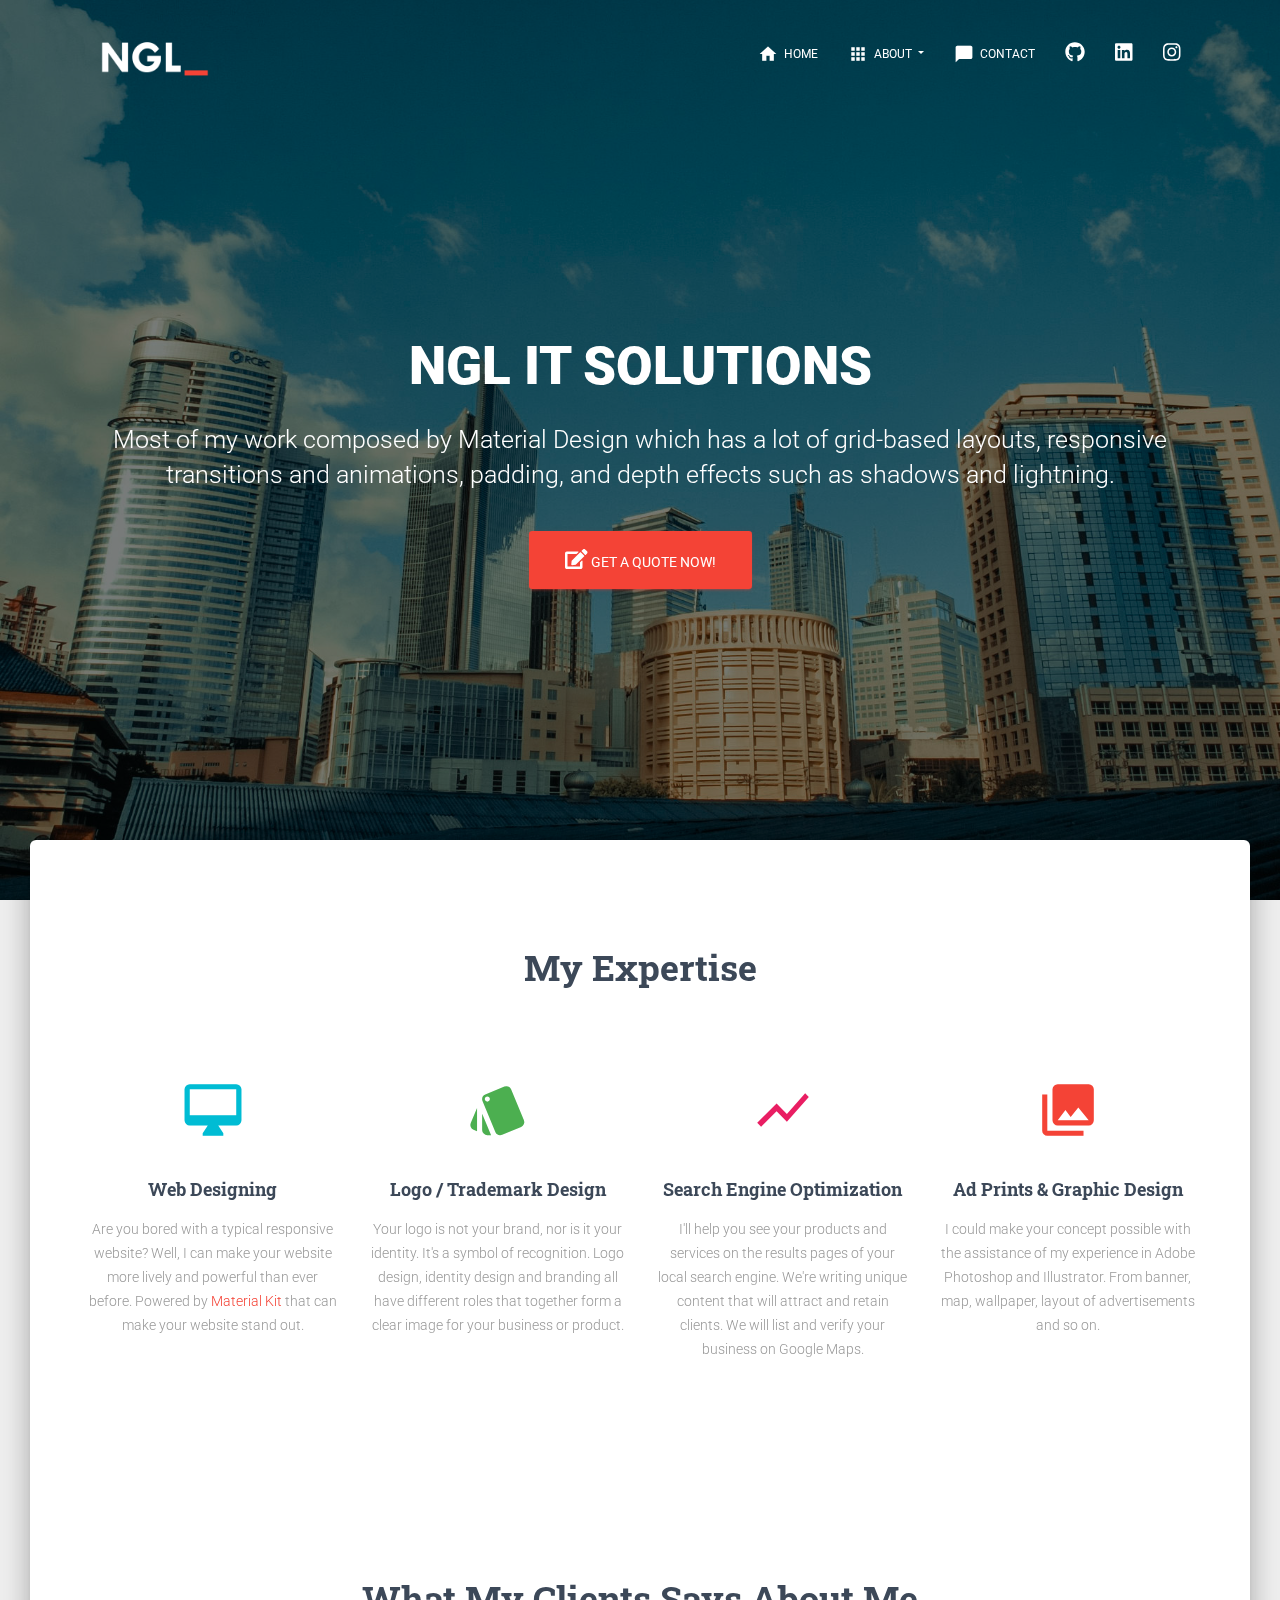
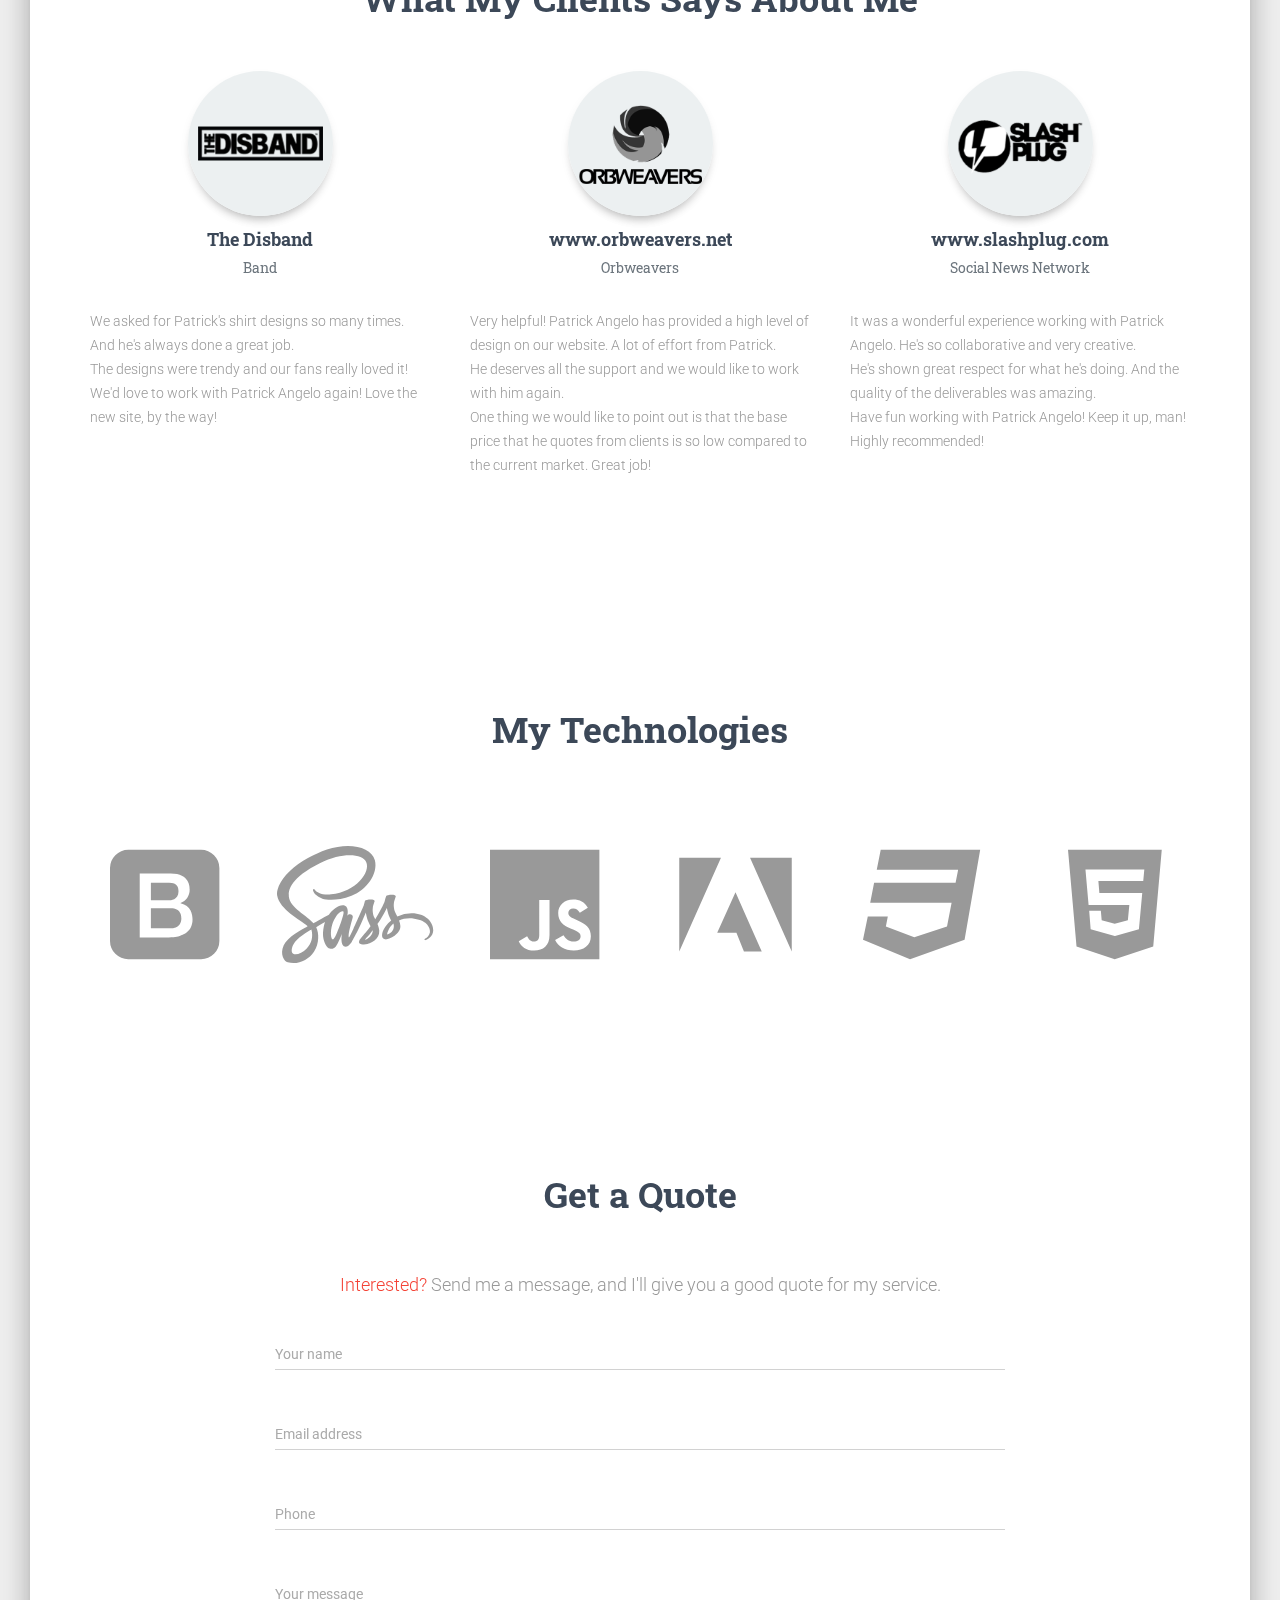
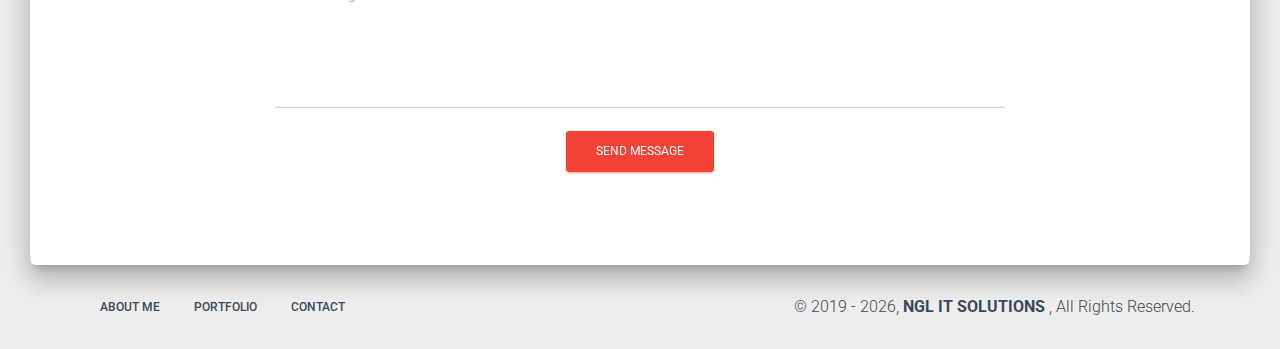
<file: index.html>
<!DOCTYPE html>
<html lang="en">

<head>
  <meta charset="utf-8" />
  <link rel="apple-touch-icon" sizes="76x76" href="assets/img/orbweavers-icon.png">
  <link rel="icon" type="image/png" href="assets/img/favicon.png">
  <meta http-equiv="X-UA-Compatible" content="IE=edge,chrome=1" />
  <title>
    NGL IT SOLUTIONS
  </title>
  <meta name="description" content="We Aim for Excellence"/>
  <meta content='width=device-width, initial-scale=1.0, maximum-scale=1.0, user-scalable=0, shrink-to-fit=no'
    name='viewport' />
  <!--     Fonts and icons     -->
  <link rel="stylesheet" type="text/css"
    href="https://fonts.googleapis.com/css?family=Roboto:300,400,500,700|Roboto+Slab:400,700|Material+Icons" />
  <link rel="stylesheet" href="assets/css/all.min.css">
  <!-- CSS Files -->
  <link href="assets/css/material-kit.css?v=2.0.6" rel="stylesheet" />
  <link href="assets/css/style.css" rel="stylesheet" />
  <link rel="stylesheet" href="assets/css/animate.css">
</head>

<body class="landing-page sidebar-collapse">
  <nav class="navbar navbar-transparent navbar-color-on-scroll fixed-top navbar-expand-lg" color-on-scroll="100"
    id="sectionsNav">
    <div class="container">
      <div class="navbar-translate">
        <div class="navbar-brand logo-small">
          <img id="brandlogo1" src="assets/img/logo.png">
          <img id="brandlogo2" src="assets/img/logo2.png" style="display: none;">
        </div>
        <button class="navbar-toggler" type="button" data-toggle="collapse" aria-expanded="false"
          aria-label="Toggle navigation">
          <span class="sr-only">Toggle navigation</span>
          <span class="navbar-toggler-icon"></span>
          <span class="navbar-toggler-icon"></span>
          <span class="navbar-toggler-icon"></span>
        </button>
      </div>
      <div class="collapse navbar-collapse">
        <ul class="navbar-nav ml-auto">
          <li class="nav-item">
            <a class="nav-link" href="https://kaimoure.github.io/nglitsolutions/">
              <i class="material-icons">home</i> Home
            </a>
          </li>
          <li class="dropdown nav-item">
            <a href="#" class="dropdown-toggle nav-link" data-toggle="dropdown">
              <i class="material-icons">apps</i> About
            </a>
            <div class="dropdown-menu dropdown-with-icons ">
              <a href="portfolio" class="dropdown-item">
                <i class="material-icons">work</i> Portfolio
              </a>
              <a href="skills" class="dropdown-item">
                <i class="material-icons">bar_chart</i> Skills
              </a>
            </div>
          </li>
          <li class="nav-item">
            <a class="nav-link" href="contact">
              <i class="material-icons">chat_bubble</i> Contact
            </a>
          </li>
          <li class="nav-item">
            <a class="nav-link" rel="tooltip" title="" data-placement="bottom"
              href="https://github.com/kaimoure" target="_blank" data-original-title="Follow me on Github">
              <i class="fab fa-github"></i>
            </a>
          </li>
          <li class="nav-item">
            <a class="nav-link" rel="tooltip" title="" data-placement="bottom"
                href="https://www.linkedin.com/in/patrick-angelo-saba-01477b195/" target="_blank"
                data-original-title="Follow me on Linkedin ">
                <i class="fab fa-linkedin"></i>
            </a>
        </li>
          <li class="nav-item">
            <a class="nav-link" rel="tooltip" title="" data-placement="bottom" href="https://www.instagram.com/kaiangelo_"
              target="_blank" data-original-title="Follow me on Instagram">
              <i class="fab fa-instagram"></i>
            </a>
          </li>
        </ul>
      </div>
    </div>
  </nav>
  <div class="page-header header-filter " data-parallax="true"
    style="background-image: url('assets/img/body-bg.jpg')">
    <div class="container center-title">
      <h1 class="title animated fadeInUp">NGL IT SOLUTIONS</h1>
      <h3 class="animated fadeInUp">Most of my work composed by Material Design which has a lot of grid-based layouts,
        responsive transitions and
        animations, padding, and depth effects such as shadows and lightning.</h3>
      <br>
      <a href="contact" target="_blank" class="btn btn-danger btn-raised btn-lg animated fadeInUp ">
        <i class="fa fa-edit  "></i> Get a Quote Now!
      </a>
    </div>
  </div>
  </div>
  <div class="main main-raised animated fadeInUp">
    <div class="container">
      <div class="section text-center">
        <div class="row">
          <div class="col-md-8 ml-auto mr-auto">
            <h2 class="title">My Expertise</h2>
          </div>
        </div>
        <div class="features">
          <div class="row">
            <div class="col-md-3">
              <div class="info">
                <div class="icon icon-info">
                  <i class="material-icons">desktop_mac</i>
                </div>
                <h4 class="info-title">Web Designing</h4>
                <p>Are you bored with a typical responsive website? Well, I can make your website more lively and
                  powerful than ever before. Powered by <span class="text-danger">Material Kit</span> that can make
                  your website stand out.
                </p>
              </div>
            </div>
            <div class="col-md-3">
              <div class="info">
                <div class="icon icon-success">
                  <i class="material-icons">style</i>
                </div>
                <h4 class="info-title">Logo / Trademark Design</h4>
                <p>Your logo is not your brand, nor is it your identity. It's a symbol of recognition. Logo design,
                  identity design and branding all have different roles that together form a clear image for your
                  business or product. </p>
              </div>
            </div>
            <div class="col-md-3">
              <div class="info">
                <div class="icon icon-rose">
                  <i class="material-icons">show_chart</i>
                </div>
                <h4 class="info-title">Search Engine Optimization</h4>
                <p>I'll help you see your products and services on the results pages of your local search engine. We're
                  writing unique content that will attract and retain clients. We will list and verify your business on
                  Google Maps.</p>
              </div>
            </div>
            <div class="col-md-3">
              <div class="info">
                <div class="icon icon-danger">
                  <i class="material-icons">photo_library</i>
                </div>
                <h4 class="info-title">Ad Prints & Graphic Design</h4>
                <p>I could make your concept possible with the assistance of my experience in Adobe Photoshop and
                  Illustrator. From banner, map, wallpaper, layout of advertisements and so on.</p>
              </div>
            </div>
          </div>
        </div>
      </div>
      <div class="section text-center">
        <h2 class="title">What My Clients Says About Me</h2>
        <div class="team">
          <div class="row">
            <div class="col-md-4">
              <div class="team-player">
                <div class="card card-plain">
                  <div class="col-md-6 ml-auto mr-auto">
                    <img src="assets/img/clients/thedisband.jpg" alt="Thumbnail Image"
                      class="img-raised rounded-circle img-fluid">
                  </div>
                  <h4 class="card-title">The Disband
                    <br>
                    <small class="card-description text-muted">Band</small>
                  </h4>
                  <div class="card-body">
                    <p class="card-description testimonials">We asked for Patrick's shirt designs so many times. And
                      he's always done a great job.<br> The designs were trendy and our fans really loved it! <br> We'd
                      love to work with Patrick Angelo again! Love the new site, by the way!</p>
                  </div>

                </div>
              </div>
            </div>
            <div class="col-md-4">
              <div class="team-player">
                <div class="card card-plain">
                  <div class="col-md-6 ml-auto mr-auto">
                    <img src="assets/img/clients/orbweavers.jpg" alt="Thumbnail Image"
                      class="img-raised rounded-circle img-fluid">
                  </div>
                  <h4 class="card-title">www.orbweavers.net
                    <br>
                    <small class="card-description text-muted">Orbweavers</small>
                  </h4>
                  <div class="card-body">
                    <p class="card-description testimonials">Very helpful! Patrick Angelo has provided a
                      high level of design on our website. A lot of effort from Patrick.<br> He deserves all the support
                      and
                      we would like to work with him again. <br>One thing we would like to point out is that the base
                      price
                      that he quotes from clients is so low compared to the current market. Great job!
                  </div>

                </div>
              </div>
            </div>
            <div class="col-md-4">
              <div class="team-player">
                <div class="card card-plain">
                  <div class="col-md-6 ml-auto mr-auto">
                    <a href="http://www.slashplug.com" target="_blank">
                      <img src="assets/img/clients/slashplug.jpg" class="img-raised rounded-circle img-fluid">

                    </a>
                  </div>
                  <h4 class="card-title">www.slashplug.com
                    <br>
                    <small class="card-description text-muted">Social News Network</small>
                  </h4>
                  <div class="card-body">
                    <p class="card-description testimonials">It was a wonderful experience working with Patrick Angelo.
                      He's so collaborative and very creative.<br> He's shown great respect for what he's doing. And the
                      quality of the deliverables was amazing.<br> Have fun working with Patrick Angelo! Keep it up, man!
                      Highly recommended!</p>
                  </div>

                </div>
              </div>
            </div>
          </div>
        </div>
      </div>
      <!-- Powered by -->
      <div class="section text-center">
        <div class="row">
          <div class="col-md-8 ml-auto mr-auto">
            <h2 class="title">My Technologies</h2>
          </div>
        </div>
        <div class="features powered">
          <div class="row">
            <div class="col-md-2">
              <div class="info">
                <div class="icon ">
                  <i class="fab fa-bootstrap" data-toggle="tooltip" data-placement="top" title="Bootstrap"></i>
                </div>
              </div>
            </div>
            <div class="col-md-2">
              <div class="info">
                <div class="icon ">
                  <i class="fab fa-sass " data-toggle="tooltip" data-placement="top" title="Sass"></i>
                </div>
              </div>
            </div>
            <div class="col-md-2">
              <div class="info">
                <div class="icon ">
                  <i class="fab fa-js " data-toggle="tooltip" data-placement="top" title="JavaScript"></i>
                </div>
              </div>
            </div>
            <div class="col-md-2">
              <div class="info">
                <div class="icon ">
                  <i class="fab fa-adobe " data-toggle="tooltip" data-placement="top" title="Adobe"></i>
                </div>
              </div>
            </div>
            <div class="col-md-2">
              <div class="info">
                <div class="icon ">
                  <i class="fab fa-css3 " data-toggle="tooltip" data-placement="top" title="CSS3"></i>
                </div>
              </div>
            </div>
            <div class="col-md-2">
              <div class="info">
                <div class="icon ">
                  <i class="fab fa-html5 " data-toggle="tooltip" data-placement="top" title="HTML5"></i>
                </div>
              </div>
            </div>
          </div>
        </div>
      </div>
      <!-- end of powered by -->
      <div class="section section-contacts">
        <div class="row">
          <div class="col-md-8 ml-auto mr-auto">
            <h2 class="text-center title">Get a Quote </h2>
            <h4 class="text-center description"><span class="text-danger">Interested?</span> Send me a message, and I'll give you a good quote for my service.</h4>
    <form id="contact-form" method="post" action="send_mail.php">
                <div class="form-group bmd-form-group"> 
                    <label for="name" class="bmd-label-floating">Your name</label>
                    <input type="text" class="form-control" id="name" name="first_name" required>   
              </div>
                <div class="form-group bmd-form-group">
                    <label for="exampleInputEmails" class="bmd-label-floating">Email address</label>
                    <input type="email" class="form-control" id="exampleInputEmails" name="email_address" required>
                    <span class="bmd-help">We'll never share your email with anyone else.</span>
                </div>
                <div class="form-group bmd-form-group">
                    <label for="phone" class="bmd-label-floating">Phone</label>
                    <input type="text" class="form-control" id="phone" name="phone_number">
                </div>
                <div class="form-group label-floating bmd-form-group">
                    <label class="form-control-label bmd-label-floating" for="message"> Your message</label>
                    <textarea class="form-control" rows="6" id="message" name="message" ></textarea>
                </div>
                <div class="submit text-center">
                    <input type="submit" class="btn btn-danger btn-raised emailBtn" value="Send Message">
                </div>
            </form>
          </div>
        </div>
      </div>
    </div>
  </div>
  <footer class="footer footer-default">
    <div class="container">
      <nav class="float-left">
        <ul>
          <li>
            <a href="portfolio">
              About Me
            </a>
          </li>
          <li>
            <a href="portfolio">
              Portfolio
            </a>
          </li>
          <li>
            <a href="contact">
              Contact
            </a>
          </li>
        </ul>
      </nav>
      <div class="copyright float-right">
        &copy; 2019 - 
        <script>
          document.write(new Date().getFullYear())
        </script>, <b>NGL IT SOLUTIONS</b> , All Rights Reserved.
      </div>
    </div>
  </footer>
  <!--   Core JS Files   -->
  <script src="assets/js/core/jquery.min.js" type="text/javascript"></script>
  <script src="assets/js/core/popper.min.js" type="text/javascript"></script>
  <script src="assets/js/core/bootstrap-material-design.min.js" type="text/javascript"></script>
  <script src="assets/js/plugins/moment.min.js"></script>
  <!--	Plugin for the Datepicker, full documentation here: https://github.com/Eonasdan/bootstrap-datetimepicker -->
  <script src="assets/js/plugins/bootstrap-datetimepicker.js" type="text/javascript"></script>
  <!--  Plugin for the Sliders, full documentation here: http://refreshless.com/nouislider/ -->
  <script src="assets/js/plugins/nouislider.min.js" type="text/javascript"></script>
  <!-- Control Center for Material Kit: parallax effects, scripts for the example pages etc -->
  <script src="assets/js/material-kit.js?v=2.0.6" type="text/javascript"></script>
  <script src="assets/js/all.min.js" type="text/javascript"></script>
  <script src="assets/js/all.min.js" type="text/javascript"></script>
  <!-- logoanimation -->
  <script src="assets/js/main.js" type="text/javascript"></script>
  <!-- logoanimationend -->

</body>

</html>
</file>
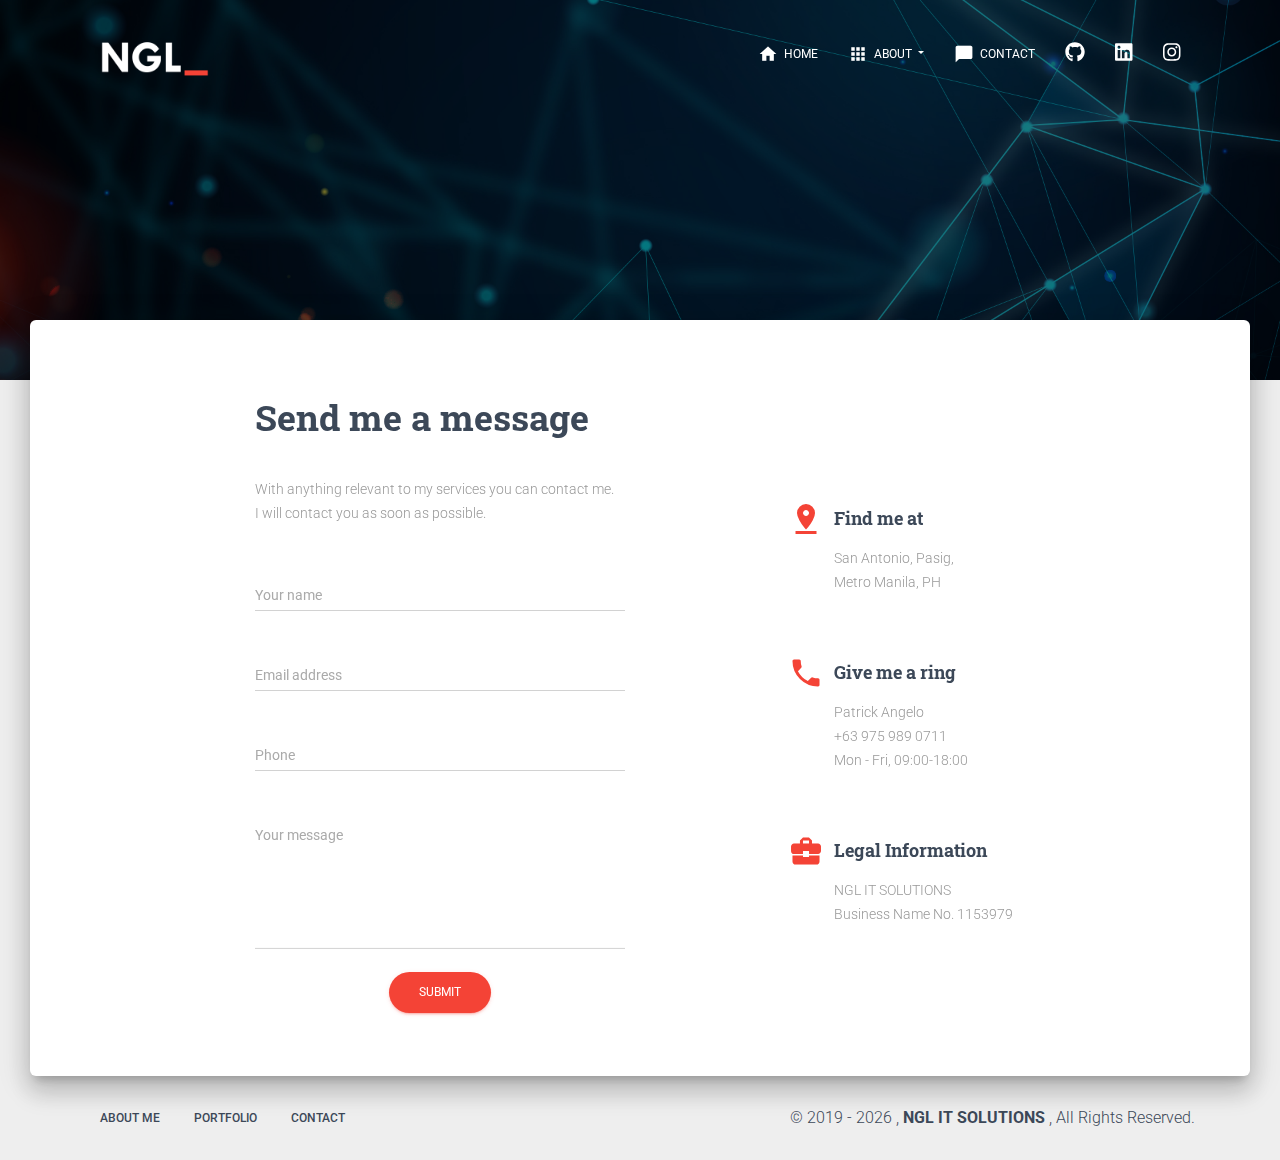
<file: contact.html>
<!DOCTYPE html>
<html lang="en">
  <head>
    <meta charset="utf-8" />
    <link
      rel="apple-touch-icon"
      sizes="76x76"
      href="assets/img/ptrckngl_-icon.png"
    />
    <link rel="icon" type="image/png" href="assets/img/favicon.png" />
    <meta http-equiv="X-UA-Compatible" content="IE=edge,chrome=1" />
    <title>NGL IT SOLUTIONS</title>
    <meta
      content="width=device-width, initial-scale=1.0, maximum-scale=1.0, user-scalable=0, shrink-to-fit=no"
      name="viewport"
    />
    <!--     Fonts and icons     -->
    <link
      rel="stylesheet"
      type="text/css"
      href="https://fonts.googleapis.com/css?family=Roboto:300,400,500,700|Roboto+Slab:400,700|Material+Icons"
    />
    <link rel="stylesheet" href="assets/css/all.min.css" />
    <!-- CSS Files -->
    <link href="assets/css/material-kit.css?v=2.0.6" rel="stylesheet" />
    <link href="assets/css/ekko-lightbox.css" rel="stylesheet" />
    <link href="assets/css/style.css" rel="stylesheet" />
    <link rel="stylesheet" href="assets/css/animate.css" />
  </head>

  <body class="profile-page sidebar-collapse">
    <nav
      class="navbar navbar-transparent navbar-color-on-scroll fixed-top navbar-expand-lg"
      color-on-scroll="100"
      id="sectionsNav"
    >
      <div class="container">
        <div class="navbar-translate">
          <div class="navbar-brand logo-small">
            <img id="brandlogo1" src="assets/img/logo.png" />
            <img
              id="brandlogo2"
              src="assets/img/logo2.png"
              style="display: none"
            />
          </div>
          <button
            class="navbar-toggler"
            type="button"
            data-toggle="collapse"
            aria-expanded="false"
            aria-label="Toggle navigation"
          >
            <span class="sr-only">Toggle navigation</span>
            <span class="navbar-toggler-icon"></span>
            <span class="navbar-toggler-icon"></span>
            <span class="navbar-toggler-icon"></span>
          </button>
        </div>
        <div class="collapse navbar-collapse">
          <ul class="navbar-nav ml-auto">
            <li class="nav-item">
              <a
                class="nav-link"
                href="https://kaimoure.github.io/nglitsolutions/"
              >
                <i class="material-icons">home</i> Home
              </a>
            </li>
            <li class="dropdown nav-item">
              <a
                href="#"
                class="dropdown-toggle nav-link"
                data-toggle="dropdown"
              >
                <i class="material-icons">apps</i> About
              </a>
              <div class="dropdown-menu dropdown-with-icons">
                <a href="portfolio" class="dropdown-item">
                  <i class="material-icons">work</i> Portfolio
                </a>
                <a href="skills" class="dropdown-item">
                  <i class="material-icons">bar_chart</i> Skills
                </a>
              </div>
            </li>
            <li class="nav-item">
              <a class="nav-link" href="contact">
                <i class="material-icons">chat_bubble</i> Contact
              </a>
            </li>
            <li class="nav-item">
              <a
                class="nav-link"
                rel="tooltip"
                title=""
                data-placement="bottom"
                href="https://github.com/kaimoure"
                target="_blank"
                data-original-title="Follow me on Github"
              >
                <i class="fab fa-github"></i>
              </a>
            </li>
            <li class="nav-item">
              <a
                class="nav-link"
                rel="tooltip"
                title=""
                data-placement="bottom"
                href="https://www.linkedin.com/in/patrick-angelo-saba-01477b195/"
                target="_blank"
                data-original-title="Follow me on Linkedin "
              >
                <i class="fab fa-linkedin"></i>
              </a>
            </li>
            <li class="nav-item">
              <a
                class="nav-link"
                rel="tooltip"
                title=""
                data-placement="bottom"
                href="https://www.instagram.com/kaiangelo_"
                target="_blank"
                data-original-title="Follow me on Instagram"
              >
                <i class="fab fa-instagram"></i>
              </a>
            </li>
          </ul>
        </div>
      </div>
    </nav>
    <div
      class="page-header header-filter"
      data-parallax="true"
      style="background-image: url('assets/img/technology.jpg')"
    ></div>
    <div class="main main-raised animated fadeInUp">
      <div class="contact-content">
        <div class="container container-contact">
          <h2 class="title">Send me a message</h2>
          <div class="row row-contact">
            <div class="col-md-6 contactform-size">
              <p class="description">
                With anything relevant to my services you can contact me.
                <br />I will contact you as soon as possible.
                <br />
                <br />
              </p>
              <form id="contact-form" method="post" action="send_mail.php">
                <div class="form-group bmd-form-group">
                  <label for="name" class="bmd-label-floating">Your name</label>
                  <input
                    type="text"
                    class="form-control"
                    id="name"
                    name="first_name"
                    required
                  />
                </div>
                <div class="form-group bmd-form-group">
                  <label for="exampleInputEmails" class="bmd-label-floating"
                    >Email address</label
                  >
                  <input
                    type="email"
                    class="form-control"
                    id="exampleInputEmails"
                    name="email_address"
                    required
                  />
                  <span class="bmd-help"
                    >We'll never share your email with anyone else.</span
                  >
                </div>
                <div class="form-group bmd-form-group">
                  <label for="phone" class="bmd-label-floating">Phone</label>
                  <input
                    type="text"
                    class="form-control"
                    id="phone"
                    name="phone_number"
                  />
                </div>
                <div class="form-group label-floating bmd-form-group">
                  <label
                    class="form-control-label bmd-label-floating"
                    for="message"
                  >
                    Your message</label
                  >
                  <textarea
                    class="form-control"
                    rows="6"
                    id="message"
                    name="message"
                  ></textarea>
                </div>
                <div class="submit text-center">
                  <input
                    type="submit"
                    class="btn btn-danger btn-raised btn-round emailBtn"
                    value="Submit"
                  />
                </div>
              </form>
            </div>
            <div class="col-md-4 ml-auto sidecontact">
              <div class="info info-horizontal">
                <div class="icon icon-danger">
                  <i class="material-icons">pin_drop</i>
                </div>
                <div class="description">
                  <h4 class="info-title">Find me at</h4>
                  <p>
                    San Antonio, Pasig,<br />
                    Metro Manila, PH
                  </p>
                </div>
              </div>
              <div class="info info-horizontal">
                <div class="icon icon-danger">
                  <i class="material-icons">phone</i>
                </div>
                <div class="description">
                  <h4 class="info-title">Give me a ring</h4>
                  <p>
                    Patrick Angelo <br />
                    +63 975 989 0711 <br />
                    Mon - Fri, 09:00-18:00
                  </p>
                </div>
              </div>
              <div class="info info-horizontal">
                <div class="icon icon-danger">
                  <i class="material-icons">business_center</i>
                </div>
                <div class="description">
                  <h4 class="info-title">Legal Information</h4>
                  <p>NGL IT SOLUTIONS <br />Business Name No. 1153979</p>
                </div>
              </div>
            </div>
          </div>
        </div>
      </div>
    </div>
    <footer class="footer footer-default">
      <div class="container">
        <nav class="float-left">
          <ul>
            <li>
              <a href="portfolio"> About Me </a>
            </li>
            <li>
              <a href="portfolio"> Portfolio </a>
            </li>
            <li>
              <a href="contact"> Contact </a>
            </li>
          </ul>
        </nav>
        <div class="copyright float-right">
          &copy; 2019 -
          <script>
            document.write(new Date().getFullYear());
          </script>
          , <b>NGL IT SOLUTIONS</b> , All Rights Reserved.
        </div>
      </div>
    </footer>
    <!--   Core JS Files   -->
    <script src="assets/js/core/jquery.min.js" type="text/javascript"></script>
    <script src="assets/js/core/popper.min.js" type="text/javascript"></script>
    <script
      src="assets/js/core/bootstrap-material-design.min.js"
      type="text/javascript"
    ></script>
    <script src="assets/js/plugins/moment.min.js"></script>
    <!--	Plugin for the Datepicker, full documentation here: https://github.com/Eonasdan/bootstrap-datetimepicker -->
    <script
      src="assets/js/plugins/bootstrap-datetimepicker.js"
      type="text/javascript"
    ></script>
    <!--  Plugin for the Sliders, full documentation here: http://refreshless.com/nouislider/ -->
    <script
      src="assets/js/plugins/nouislider.min.js"
      type="text/javascript"
    ></script>
    <!-- Control Center for Material Kit: parallax effects, scripts for the example pages etc -->
    <script
      src="assets/js/material-kit.js?v=2.0.6"
      type="text/javascript"
    ></script>
    <script src="assets/js/all.min.js" type="text/javascript"></script>
    <script src="assets/js/all.min.js" type="text/javascript"></script>
    <script src="assets/js/main.js" type="text/javascript"></script>
    <script src="assets/js/ekko-lightbox.min.js"></script>
    <!-- <script>
        $(document).ready(function(){
            $('.emailBtn').click(function(){
                $.ajax({
                    url: "email.php",
                    type: "post",
                    data: JSON.stringify({ "userName": 'mark', "password" : "password" }),
                    success: function (response) {
                        console.log(response)
                    // You will get response from your PHP page (what you echo or print)
                    },
                    error: function(jqXHR, textStatus, errorThrown) {
                    console.log(textStatus, errorThrown);
                    }
                });
            });
        });
    </script> -->
  </body>
</html>
</file>
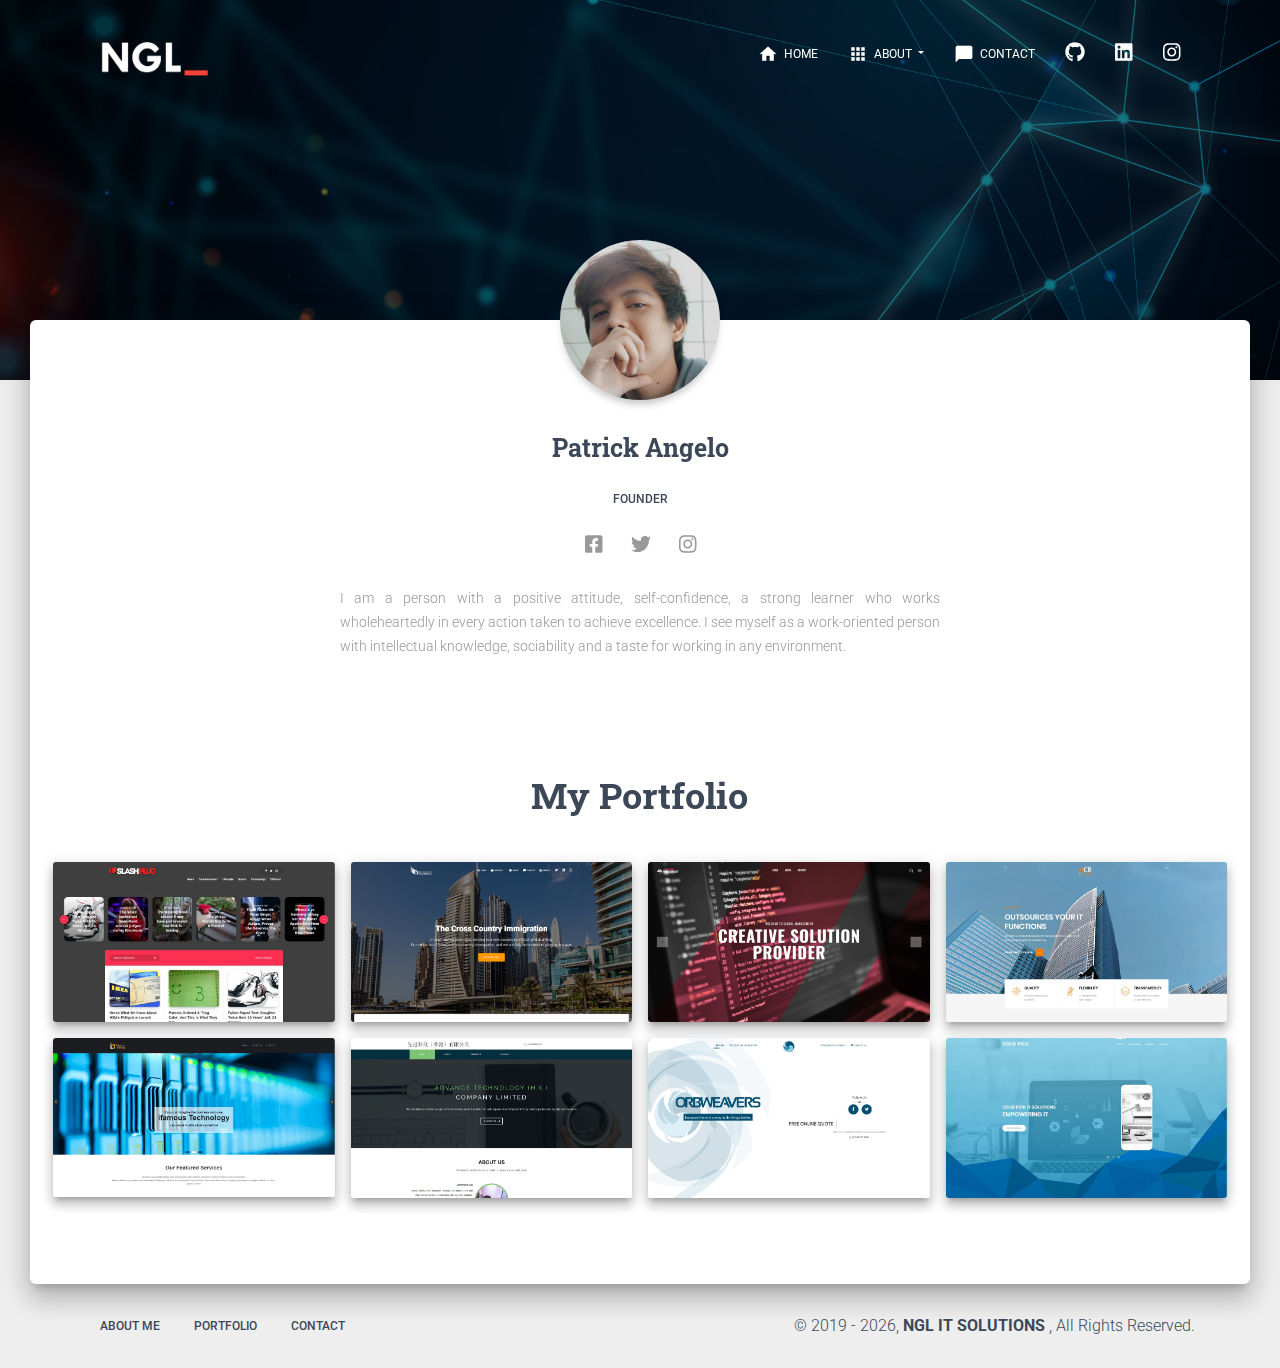
<file: portfolio.html>
<!DOCTYPE html>
<html lang="en">

<head>
  <meta charset="utf-8" />
  <link rel="apple-touch-icon" sizes="76x76" href="assets/img/ptrckngl_-icon.png">
  <link rel="icon" type="image/png" href="assets/img/favicon.png">
  <meta http-equiv="X-UA-Compatible" content="IE=edge,chrome=1" />
  <title>
     NGL IT SOLUTIONS
  </title>
  <meta content='width=device-width, initial-scale=1.0, maximum-scale=1.0, user-scalable=0, shrink-to-fit=no'
    name='viewport' />
  <!--     Fonts and icons     -->
  <link rel="stylesheet" type="text/css"
    href="https://fonts.googleapis.com/css?family=Roboto:300,400,500,700|Roboto+Slab:400,700|Material+Icons" />
  <link rel="stylesheet" href="assets/css/all.min.css">
  <!-- CSS Files -->
  <link href="assets/css/material-kit.css?v=2.0.6" rel="stylesheet" />
  <link href="assets/css/ekko-lightbox.css" rel="stylesheet" />
  <link href="assets/css/style.css" rel="stylesheet" />
  <link rel="stylesheet" href="assets/css/animate.css">
</head>

<body class="profile-page sidebar-collapse">
  <nav class="navbar navbar-transparent navbar-color-on-scroll fixed-top navbar-expand-lg" color-on-scroll="100"
    id="sectionsNav">
    <div class="container">
      <div class="navbar-translate">
        <div class="navbar-brand logo-small">
          <img id="brandlogo1" src="assets/img/logo.png">
          <img id="brandlogo2" src="assets/img/logo2.png" style="display: none;">
        </div>
        <button class="navbar-toggler" type="button" data-toggle="collapse" aria-expanded="false"
          aria-label="Toggle navigation">
          <span class="sr-only">Toggle navigation</span>
          <span class="navbar-toggler-icon"></span>
          <span class="navbar-toggler-icon"></span>
          <span class="navbar-toggler-icon"></span>
        </button>
      </div>
      <div class="collapse navbar-collapse">
        <ul class="navbar-nav ml-auto">
          <li class="nav-item">
            <a class="nav-link" href="https://kaimoure.github.io/nglitsolutions/">
              <i class="material-icons">home</i> Home
            </a>
          </li>
          <li class="dropdown nav-item">
            <a href="#" class="dropdown-toggle nav-link" data-toggle="dropdown">
              <i class="material-icons">apps</i> About
            </a>
            <div class="dropdown-menu dropdown-with-icons ">
              <a href="portfolio" class="dropdown-item">
                <i class="material-icons">work</i> Portfolio
              </a>
              <a href="skills" class="dropdown-item">
                <i class="material-icons">bar_chart</i> Skills
              </a>
            </div>
          </li>
          <li class="nav-item">
            <a class="nav-link" href="contact">
              <i class="material-icons">chat_bubble</i> Contact
            </a>
          </li>
          <li class="nav-item">
            <a class="nav-link" rel="tooltip" title="" data-placement="bottom"
              href="https://github.com/kaimoure" target="_blank" data-original-title="Follow me on Github">
              <i class="fab fa-github"></i>
            </a>
          </li>
          <li class="nav-item">
            <a class="nav-link" rel="tooltip" title="" data-placement="bottom"
                href="https://www.linkedin.com/in/patrick-angelo-saba-01477b195/" target="_blank"
                data-original-title="Follow me on Linkedin ">
                <i class="fab fa-linkedin"></i>
            </a>
        </li>
          <li class="nav-item">
            <a class="nav-link" rel="tooltip" title="" data-placement="bottom" href="https://www.instagram.com/kaiangelo_"
              target="_blank" data-original-title="Follow me on Instagram">
              <i class="fab fa-instagram"></i>
            </a>
          </li>
        </ul>
      </div>
    </div>
  </nav>
  <div class="page-header header-filter" data-parallax="true" style="background-image: url('assets/img/technology.jpg');">
  </div>
  <div class="main main-raised animated fadeInUp">
    <div class="profile-content ">
      <div class="container-fluid ">
        <div class="row ">
          <div class="col-md-6 ml-auto mr-auto">
            <div class="profile">
              <div class="avatar">
                <img src="assets/img//portfolio/patrickangelo.jpg" alt="Circle Image"
                  class="img-raised rounded-circle img-fluid">
              </div>
              <div class="name">
                <h3 class="title">Patrick Angelo</h3>
                <h6>Founder</h6>
                <a href="https://www.facebook.com/pabs017" class="btn btn-just-icon btn-link btn-facebook"><i
                    class="fab fa-facebook-square"></i></a>
                <a href="https://www.twitter.com/ptrckngbsb_" class="btn btn-just-icon btn-link btn-twitter"><i
                    class="fab fa-twitter"></i></a>
                <a href="https://www.instagram.com/impabs" class="btn btn-just-icon btn-link btn-instagram"><i
                    class="fab fa-instagram"></i></a>
              </div>
            </div>
          </div>
        </div>
        <div class="description text-justify">
          <p>I am a person with a positive attitude, self-confidence, a strong learner who works wholeheartedly in every
            action taken to achieve excellence. I see myself as a work-oriented person with intellectual knowledge,
            sociability and a taste for working in any environment. </p>
        </div>

        <div class="section text-center">
          <div class="row">
            <div class="col-md-8 ml-auto mr-auto">
              <h2 class="title">My Portfolio </h2>
            </div>
          </div>
          <br>
          <div class="container-fluid presentation-page section-sections">
            <div class="row">
              <div class="col-md-3 mb-3 px-2">
                <a href="assets/img/portfolio/portfolio_1.jpg" data-toggle="lightbox" data-gallery="gallery">
                  <img src="assets/img/portfolio/portfolio_1.jpg" alt=""> </a>
              </div>
              <div class="col-md-3 mb-3 px-2">
                <a href="assets/img/portfolio/portfolio_2.jpg" data-toggle="lightbox" data-gallery="gallery">
                  <img src="assets/img/portfolio/portfolio_2.jpg" alt=""></a>
              </div>
              <div class="col-md-3 mb-3 px-2">
                <a href="assets/img/portfolio/portfolio_3.jpg" data-toggle="lightbox" data-gallery="gallery">
                  <img src="assets/img/portfolio/portfolio_3.jpg" alt=""></a>
              </div>
              <div class="col-md-3 mb-3 px-2">
                <a href="assets/img/portfolio/portfolio_4.jpg" data-toggle="lightbox" data-gallery="gallery">
                  <img src="assets/img/portfolio/portfolio_4.jpg" alt=""> </a>
              </div>
            </div>
            <div class="row">
              <div class="col-md-3 mb-3 px-2">
                <a href="assets/img/portfolio/portfolio_5.jpg" data-toggle="lightbox" data-gallery="gallery">
                  <img src="assets/img/portfolio/portfolio_5.jpg" alt=""> </a>
              </div>
              <div class="col-md-3 mb-3 px-2">
                <a href="assets/img/portfolio/portfolio_6.jpg" data-toggle="lightbox" data-gallery="gallery">
                  <img src="assets/img/portfolio/portfolio_6.jpg" alt=""></a>
              </div>
              <div class="col-md-3 mb-3 px-2">
                <a href="assets/img/portfolio/portfolio_7.jpg" data-toggle="lightbox" data-gallery="gallery">
                  <img src="assets/img/portfolio/portfolio_7.jpg" alt=""></a>
              </div>
              <div class="col-md-3 mb-3 px-2">
                <a href="assets/img/portfolio/portfolio_8.jpg" data-toggle="lightbox" data-gallery="gallery">
                  <img src="assets/img/portfolio/portfolio_8.jpg" alt=""></a>
              </div>
            </div>
          </div>
        </div>
      </div>
    </div>
  </div>
  </div>
  </div>
  <footer class="footer footer-default">
    <div class="container">
      <nav class="float-left">
        <ul>
          <li>
            <a href="portfolio">
              About Me
            </a>
          </li>
          <li>
            <a href="portfolio">
              Portfolio
            </a>
          </li>
          <li>
            <a href="contact">
              Contact
            </a>
          </li>
        </ul>
      </nav>
      <div class="copyright float-right">
        &copy; 2019 - 
        <script>
          document.write(new Date().getFullYear())
        </script>, <b>NGL IT SOLUTIONS</b> , All Rights Reserved.
      </div>
    </div>
  </footer>
  <!--   Core JS Files   -->
  <script src="assets/js/core/jquery.min.js" type="text/javascript"></script>
  <script src="assets/js/core/popper.min.js" type="text/javascript"></script>
  <script src="assets/js/core/bootstrap-material-design.min.js" type="text/javascript"></script>
  <script src="assets/js/plugins/moment.min.js"></script>
  <!--	Plugin for the Datepicker, full documentation here: https://github.com/Eonasdan/bootstrap-datetimepicker -->
  <script src="assets/js/plugins/bootstrap-datetimepicker.js" type="text/javascript"></script>
  <!--  Plugin for the Sliders, full documentation here: http://refreshless.com/nouislider/ -->
  <script src="assets/js/plugins/nouislider.min.js" type="text/javascript"></script>
  <!-- Control Center for Material Kit: parallax effects, scripts for the example pages etc -->
  <script src="assets/js/material-kit.js?v=2.0.6" type="text/javascript"></script>
  <script src="assets/js/all.min.js" type="text/javascript"></script>
  <script src="assets/js/all.min.js" type="text/javascript"></script>
  <script src="assets/js/main.js"type = "text/javascript">
  </script>
  <script src="assets/js/ekko-lightbox.min.js"></script>

</body>

</html>
</file>
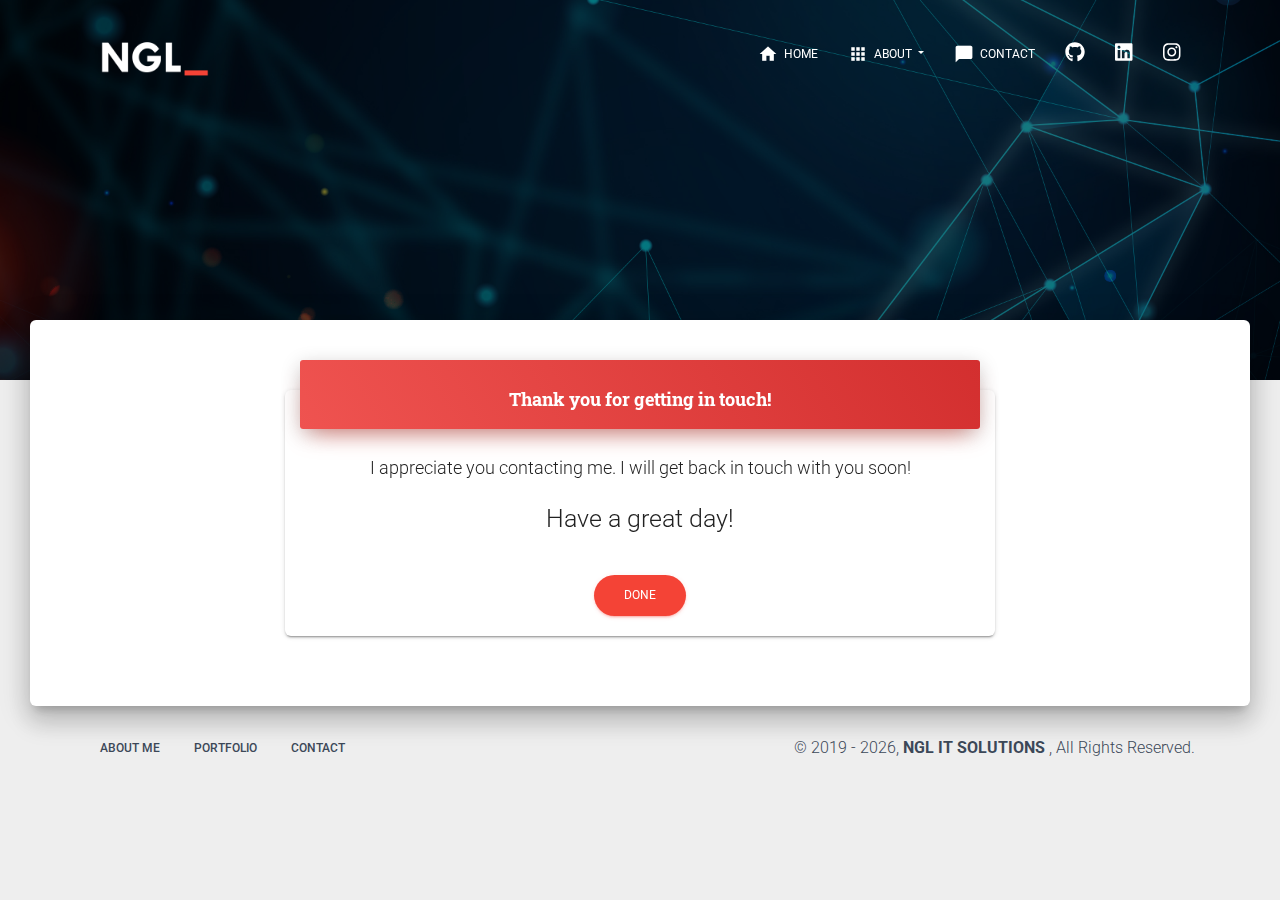
<file: success.html>
<!DOCTYPE html>
<html lang="en">

<head>
    <meta charset="utf-8" />
    <link rel="apple-touch-icon" sizes="76x76" href="assets/img/ptrckngl_-icon.png">
    <link rel="icon" type="image/png" href="assets/img/favicon.png">
    <meta http-equiv="X-UA-Compatible" content="IE=edge,chrome=1" />
    <title>
        NGL IT SOLUTIONS
    </title>
    <meta content='width=device-width, initial-scale=1.0, maximum-scale=1.0, user-scalable=0, shrink-to-fit=no'
        name='viewport' />
    <!--     Fonts and icons     -->
    <link rel="stylesheet" type="text/css"
        href="https://fonts.googleapis.com/css?family=Roboto:300,400,500,700|Roboto+Slab:400,700|Material+Icons" />
    <link rel="stylesheet" href="assets/css/all.min.css">
    <!-- CSS Files -->
    <link href="assets/css/material-kit.css?v=2.0.6" rel="stylesheet" />
    <link href="assets/css/ekko-lightbox.css" rel="stylesheet" />
    <link href="assets/css/style.css" rel="stylesheet" />
    <link rel="stylesheet" href="assets/css/animate.css">
</head>

<body class="profile-page sidebar-collapse">
    <nav class="navbar navbar-transparent navbar-color-on-scroll fixed-top navbar-expand-lg" color-on-scroll="100"
        id="sectionsNav">
        <div class="container">
            <div class="navbar-translate">
                <div class="navbar-brand logo-small">
                    <img id="brandlogo1" src="assets/img/logo.png">
                    <img id="brandlogo2" src="assets/img/logo2.png" style="display: none;">
                </div>
                <button class="navbar-toggler" type="button" data-toggle="collapse" aria-expanded="false"
                    aria-label="Toggle navigation">
                    <span class="sr-only">Toggle navigation</span>
                    <span class="navbar-toggler-icon"></span>
                    <span class="navbar-toggler-icon"></span>
                    <span class="navbar-toggler-icon"></span>
                </button>
            </div>
            <div class="collapse navbar-collapse">
                <ul class="navbar-nav ml-auto">
                  <li class="nav-item">
                    <a class="nav-link" href="https://kaimoure.github.io/nglitsolutions/">
                      <i class="material-icons">home</i> Home
                    </a>
                  </li>
                  <li class="dropdown nav-item">
                    <a href="#" class="dropdown-toggle nav-link" data-toggle="dropdown">
                      <i class="material-icons">apps</i> About
                    </a>
                    <div class="dropdown-menu dropdown-with-icons ">
                      <a href="portfolio" class="dropdown-item">
                        <i class="material-icons">work</i> Portfolio
                      </a>
                      <a href="skills" class="dropdown-item">
                        <i class="material-icons">bar_chart</i> Skills
                      </a>
                    </div>
                  </li>
                  <li class="nav-item">
                    <a class="nav-link" href="contact">
                      <i class="material-icons">chat_bubble</i> Contact
                    </a>
                  </li>
                  <li class="nav-item">
                    <a class="nav-link" rel="tooltip" title="" data-placement="bottom"
                      href="https://github.com/kaimoure" target="_blank" data-original-title="Follow me on Github">
                      <i class="fab fa-github"></i>
                    </a>
                  </li>
                  <li class="nav-item">
                    <a class="nav-link" rel="tooltip" title="" data-placement="bottom"
                        href="https://www.linkedin.com/in/patrick-angelo-saba-01477b195/" target="_blank"
                        data-original-title="Follow me on Linkedin ">
                        <i class="fab fa-linkedin"></i>
                    </a>
                </li>
                  <li class="nav-item">
                    <a class="nav-link" rel="tooltip" title="" data-placement="bottom" href="https://www.instagram.com/kaiangelo_"
                      target="_blank" data-original-title="Follow me on Instagram">
                      <i class="fab fa-instagram"></i>
                    </a>
                  </li>
                </ul>
              </div>
            </div>
    </nav>
    <div class="page-header header-filter" data-parallax="true"
        style="background-image: url('assets/img/technology.jpg');">
    </div>
    <div class="main main-raised animated fadeInUp">
        <div class="contact-content">
            <div class="container">
                <div class="col-md-12">
                    <div class="card">
                        <div class="card-header card-header-text card-header-danger">
                            <div class="card-text">
                                <h4 class="card-title text-center">Thank you for getting in touch!</h4>
                            </div>
                        </div>
                        <div class="card-body text-center">
                            <h4>I appreciate you contacting me. I will get back in
                            touch with you soon!</h4>
                       
                            <h3>Have a great day!</h3><br>
                            <a href="index" target="_blank" class="btn btn-danger btn-raised btn-md btn-round">
                                    Done
                                  </a>
                        </div>
                      
                    </div>
                </div>
            </div>
        </div>
    </div>
    </div>
    <footer class="footer footer-default">
        <div class="container">
          <nav class="float-left">
            <ul>
              <li>
                <a href="portfolio">
                  About Me
                </a>
              </li>
              <li>
                <a href="portfolio">
                  Portfolio
                </a>
              </li>
              <li>
                <a href="contact">
                  Contact
                </a>
              </li>
            </ul>
          </nav>
          <div class="copyright float-right">
            &copy; 2019 - 
            <script>
              document.write(new Date().getFullYear())
            </script>, <b>NGL IT SOLUTIONS</b> , All Rights Reserved.
          </div>
        </div>
      </footer>
    <!--   Core JS Files   -->
    <script src="assets/js/core/jquery.min.js" type="text/javascript"></script>
    <script src="assets/js/core/popper.min.js" type="text/javascript"></script>
    <script src="assets/js/core/bootstrap-material-design.min.js" type="text/javascript"></script>
    <script src="assets/js/plugins/moment.min.js"></script>
    <!--	Plugin for the Datepicker, full documentation here: https://github.com/Eonasdan/bootstrap-datetimepicker -->
    <script src="assets/js/plugins/bootstrap-datetimepicker.js" type="text/javascript"></script>
    <!--  Plugin for the Sliders, full documentation here: http://refreshless.com/nouislider/ -->
    <script src="assets/js/plugins/nouislider.min.js" type="text/javascript"></script>
    <!-- Control Center for Material Kit: parallax effects, scripts for the example pages etc -->
    <script src="assets/js/material-kit.js?v=2.0.6" type="text/javascript"></script>
    <script src="assets/js/all.min.js" type="text/javascript"></script>
    <script src="assets/js/all.min.js" type="text/javascript"></script>
    <script src="assets/js/main.js" type="text/javascript"></script>
    <script src="assets/js/ekko-lightbox.min.js"></script>
</body>

</html>
</file>
